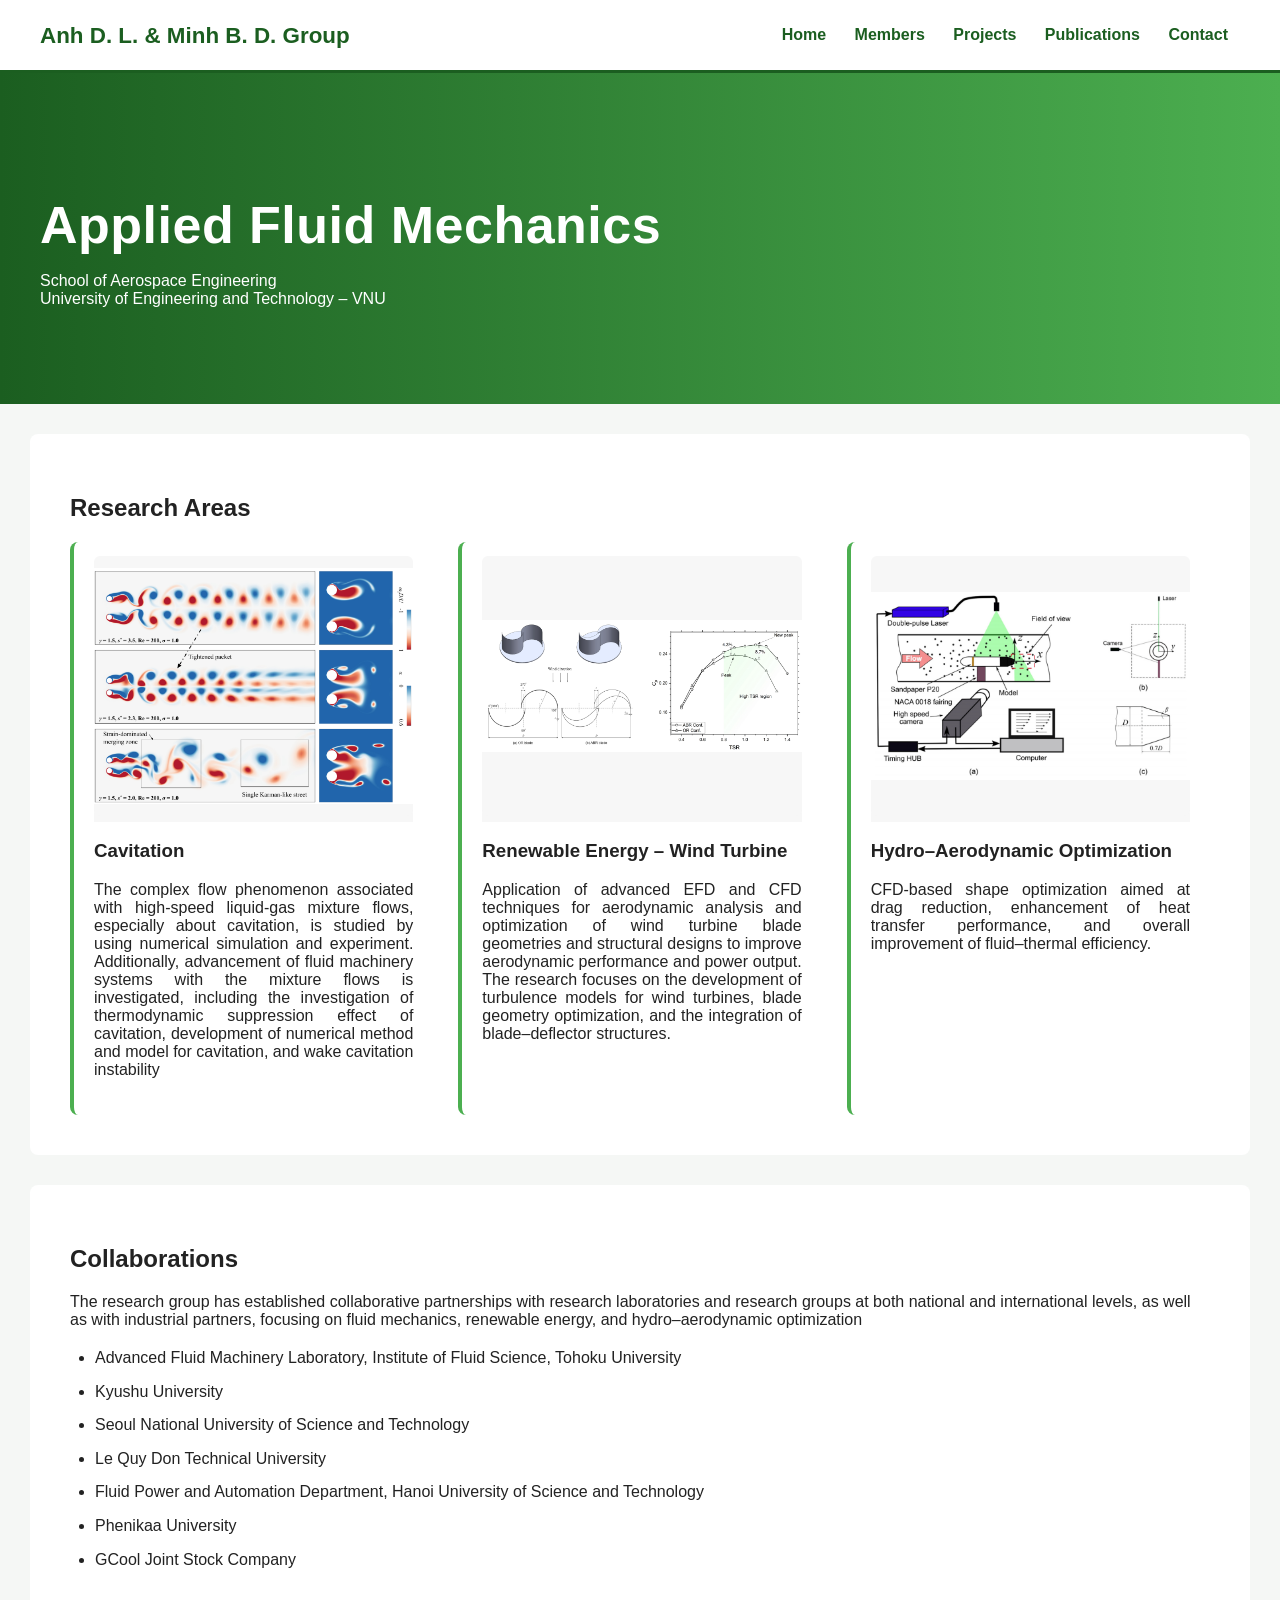
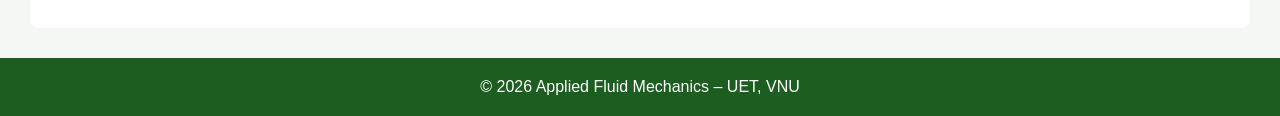
<file: index.html>
<!DOCTYPE html>
<html lang="en">
<head>
  <meta charset="UTF-8">
  <title>Applied Fluid Mechanics</title>
  <link rel="stylesheet" href="assets/css/style.css?v=1">
</head>
<body>

<header>
  <img src="assets/logo.svg" height="40">
  <nav>
    <a href="index.html">Home</a>
    <a href="members.html">Members</a>
    <a href="projects.html">Projects</a>
    <a href="publications.html">Publications</a>
    <a href="contact.html">Contact</a>
  </nav>
</header>

<section class="hero">
  <h1>Applied Fluid Mechanics</h1>
  <p>    
    School of Aerospace Engineering<br>
    University of Engineering and Technology – VNU
  </p>
</section>

<section class="section">
  <h2>Research Areas</h2>

  <div class="cards">
    <div class="card">
    <div class="img-box">
    <img src="assets/images/research/Cavitation.jpg" 
         alt="Cavitation research"
         class="research-img">
     </div>  
      
      <h3>Cavitation</h3>
      <p>The complex flow phenomenon associated with high-speed liquid-gas mixture flows, 
  especially about cavitation, is studied by using numerical simulation and experiment. 
  Additionally, advancement of fluid machinery systems with the mixture flows is investigated, 
  including the investigation of thermodynamic suppression effect of cavitation, development of
  numerical method and model for cavitation, and wake cavitation instability</p>
    </div>

    <div class="card">
    <div class="img-box">
    <img src="assets/images/research/Windturbines.jpg" 
         alt="Renewable Energy Wind Turbine"
         class="research-img">
     </div>    
      
      <h3>Renewable Energy – Wind Turbine</h3>
      <p>Application of advanced EFD and CFD techniques for aerodynamic analysis and
  optimization of wind turbine blade geometries and structural designs
  to improve aerodynamic performance and power output. The research
  focuses on the development of turbulence models for wind turbines,
  blade geometry optimization, and the integration of blade–deflector
  structures.</p>
    </div>

    <div class="card">
    <div class="img-box">
    <img src="assets/images/research/Optimi.jpg" 
         alt="Hydro Aerodynamic Optimization"
         class="research-img">
     </div> 
      
      <h3>Hydro–Aerodynamic Optimization</h3>
      <p>CFD-based shape optimization aimed at drag reduction, enhancement of
    heat transfer performance, and overall improvement of fluid–thermal
    efficiency.</p>
    </div>
  </div>
</section>

<section class="section">
  <h2>Collaborations</h2>
  <p>
    The research group has established collaborative partnerships with research laboratories and research groups 
    at both national and international levels, as well as with industrial partners, focusing on fluid mechanics, renewable energy, 
    and hydro–aerodynamic optimization 
  </p>

  <ul class="collab-list">
    <li>Advanced Fluid Machinery Laboratory, Institute of Fluid Science, Tohoku University</li>
    <li>Kyushu University</li>
    <li>Seoul National University of Science and Technology</li>
    <li>Le Quy Don Technical University</li>
    <li>Fluid Power and Automation Department, Hanoi University of Science and Technology</li>
    <li>Phenikaa University</li>
    <li>GCool Joint Stock Company </li>
  </ul>
</section>

<footer>
  © 2026 Applied Fluid Mechanics – UET, VNU
</footer>

</body>
</html>
</file>
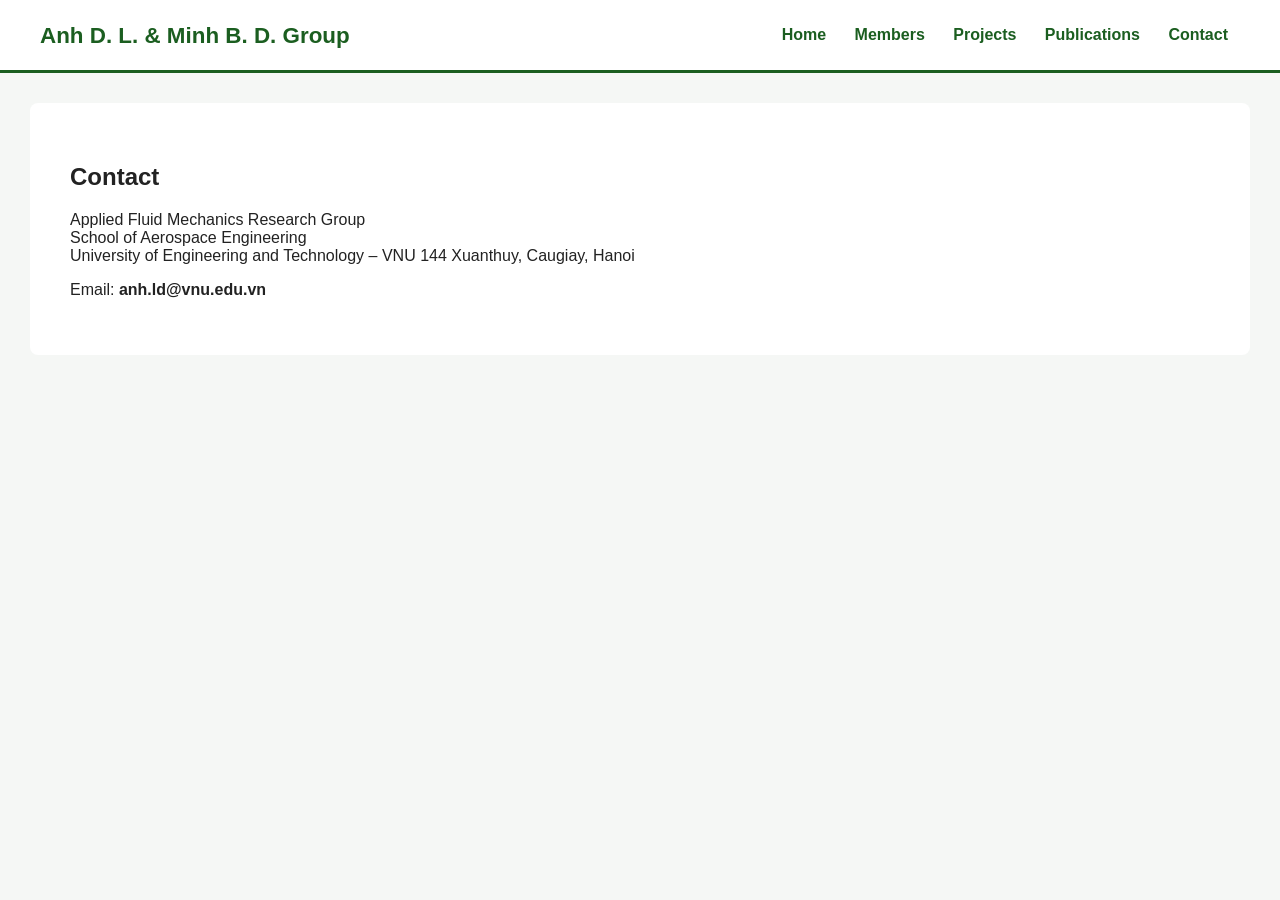
<file: contact.html>
<!DOCTYPE html>
<html lang="en">
<head>
  <meta charset="UTF-8">
  <title>Contact | AFM</title>
  <link rel="stylesheet" href="assets/css/style.css">
</head>
<body>

<header>
  <img src="assets/logo.svg" height="40">
  <nav>
    <a href="index.html">Home</a>
    <a href="members.html">Members</a>
    <a href="projects.html">Projects</a>
    <a href="publications.html">Publications</a>
    <a href="contact.html">Contact</a>
  </nav>
</header>

<section class="section">
  <h2>Contact</h2>

  <p>
    Applied Fluid Mechanics Research Group<br>
    School of Aerospace Engineering<br>
    University of Engineering and Technology – VNU
    144 Xuanthuy, Caugiay, Hanoi
  </p>

  <p>
    Email: <b>anh.ld@vnu.edu.vn</b>
  </p>
</section>

</body>
</html>
</file>
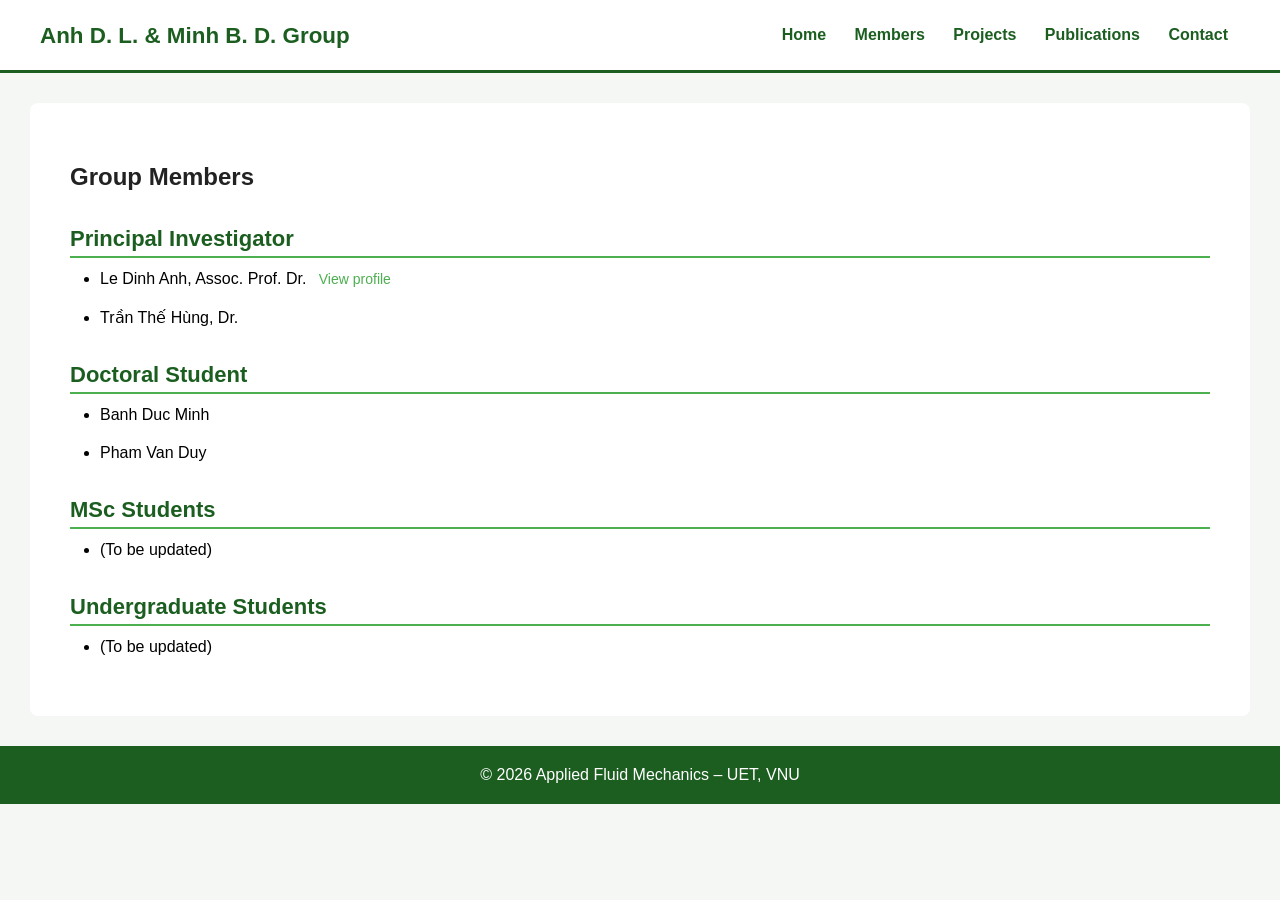
<file: members.html>
<!DOCTYPE html>
<html lang="en">
<head>
  <meta charset="UTF-8">
  <title>Members | Applied Fluid Mechanics</title>
  <link rel="stylesheet" href="assets/css/style.css">
</head>
<body>

<header>
  <img src="assets/logo.svg" height="40">
  <nav>
    <a href="index.html">Home</a>
    <a href="members.html">Members</a>
    <a href="projects.html">Projects</a>
    <a href="publications.html">Publications</a>
    <a href="contact.html">Contact</a>
  </nav>
</header>

<section class="section">
  <h2>Group Members</h2>

  <!-- ================= Main members ================= -->
  <h3 class="member-group-title">Principal Investigator</h3>
  <ul class="member-list">
    <li class="member-item">
      <span class="member-name">Le Dinh Anh, Assoc. Prof. Dr.</span>
      <a href="members/Le-Dinh-Anh.html">View profile</a><br>
    </li>
  </ul>

  <ul class="member-list">
    <li class="member-item">
      <span class="member-name">Trần Thế Hùng, Dr.</span>
    </li>
  </ul>

  <!-- ================= PhD ================= -->
  <h3 class="member-group-title">Doctoral Student</h3>
  <ul class="member-list">
    <li class="member-item">
      <span class="member-name">Banh Duc Minh</span>
    </li>
  </ul>

  <ul class="member-list">
    <li class="member-item">
      <span class="member-name">Pham Van Duy</span>
    </li>
  </ul>
  
  <!-- ================= MSc ================= -->
  <h3 class="member-group-title">MSc Students</h3>
  <ul class="member-list">
    <li class="member-item">
      <span class="member-name">(To be updated)</span>
    </li>
  </ul>

  <!-- ================= Undergraduate ================= -->
  <h3 class="member-group-title">Undergraduate Students</h3>
  <ul class="member-list">
    <li class="member-item">
      <span class="member-name">(To be updated)</span>
    </li>
  </ul>

</section>

<footer>
  © 2026 Applied Fluid Mechanics – UET, VNU
</footer>

</body>
</html>
</file>
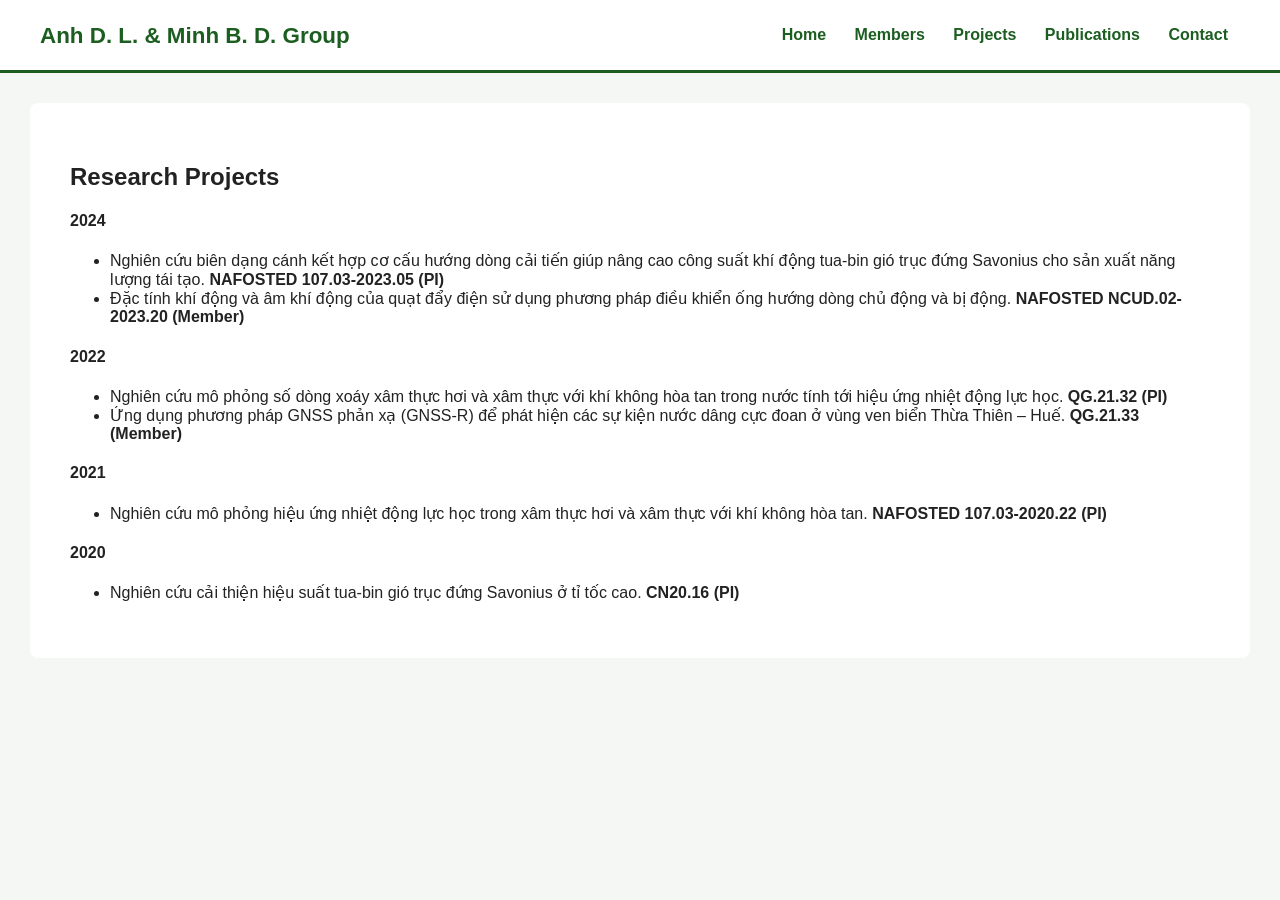
<file: projects.html>
<!DOCTYPE html>
<html lang="en">
<head>
  <meta charset="UTF-8">
  <title>Projects | AFM</title>
  <link rel="stylesheet" href="assets/css/style.css">
</head>
<body>

<header>
  <img src="assets/logo.svg" height="40">
  <nav>
    <a href="index.html">Home</a>
    <a href="members.html">Members</a>
    <a href="projects.html">Projects</a>
    <a href="publications.html">Publications</a>
    <a href="contact.html">Contact</a>
  </nav>
</header>

<section class="section">
  <h2>Research Projects</h2>

  <h4>2024</h4>
  <ul class="project-list">
    <li>
      Nghiên cứu biên dạng cánh kết hợp cơ cấu hướng dòng cải tiến giúp nâng cao
      công suất khí động tua-bin gió trục đứng Savonius cho sản xuất năng lượng tái tạo. <strong>NAFOSTED 107.03-2023.05 (PI)</strong>
    </li>

    <li>
      Đặc tính khí động và âm khí động của quạt đẩy điện sử dụng phương pháp điều khiển
      ống hướng dòng chủ động và bị động. <strong>NAFOSTED NCUD.02-2023.20 (Member)</strong>
    </li>
  </ul>

  <h4>2022</h4>
  <ul class="project-list">
    <li>
      Nghiên cứu mô phỏng số dòng xoáy xâm thực hơi và xâm thực với khí không hòa tan
      trong nước tính tới hiệu ứng nhiệt động lực học. <strong>QG.21.32 (PI)</strong>
    </li>

    <li>
      Ứng dụng phương pháp GNSS phản xạ (GNSS-R) để phát hiện các sự kiện nước dâng
      cực đoan ở vùng ven biển Thừa Thiên – Huế. <strong>QG.21.33 (Member)</strong>
    </li>
  </ul>

  <h4>2021</h4>
  <ul class="project-list">
    <li>
      Nghiên cứu mô phỏng hiệu ứng nhiệt động lực học trong xâm thực hơi và xâm thực
      với khí không hòa tan. <strong>NAFOSTED 107.03-2020.22 (PI)</strong>
    </li>
  </ul>

  <h4>2020</h4>
  <ul class="project-list">
    <li>
      Nghiên cứu cải thiện hiệu suất tua-bin gió trục đứng Savonius ở tỉ tốc cao. <strong>CN20.16 (PI)</strong>
    </li>
  </ul>

</section>

</body>
</html>
</file>
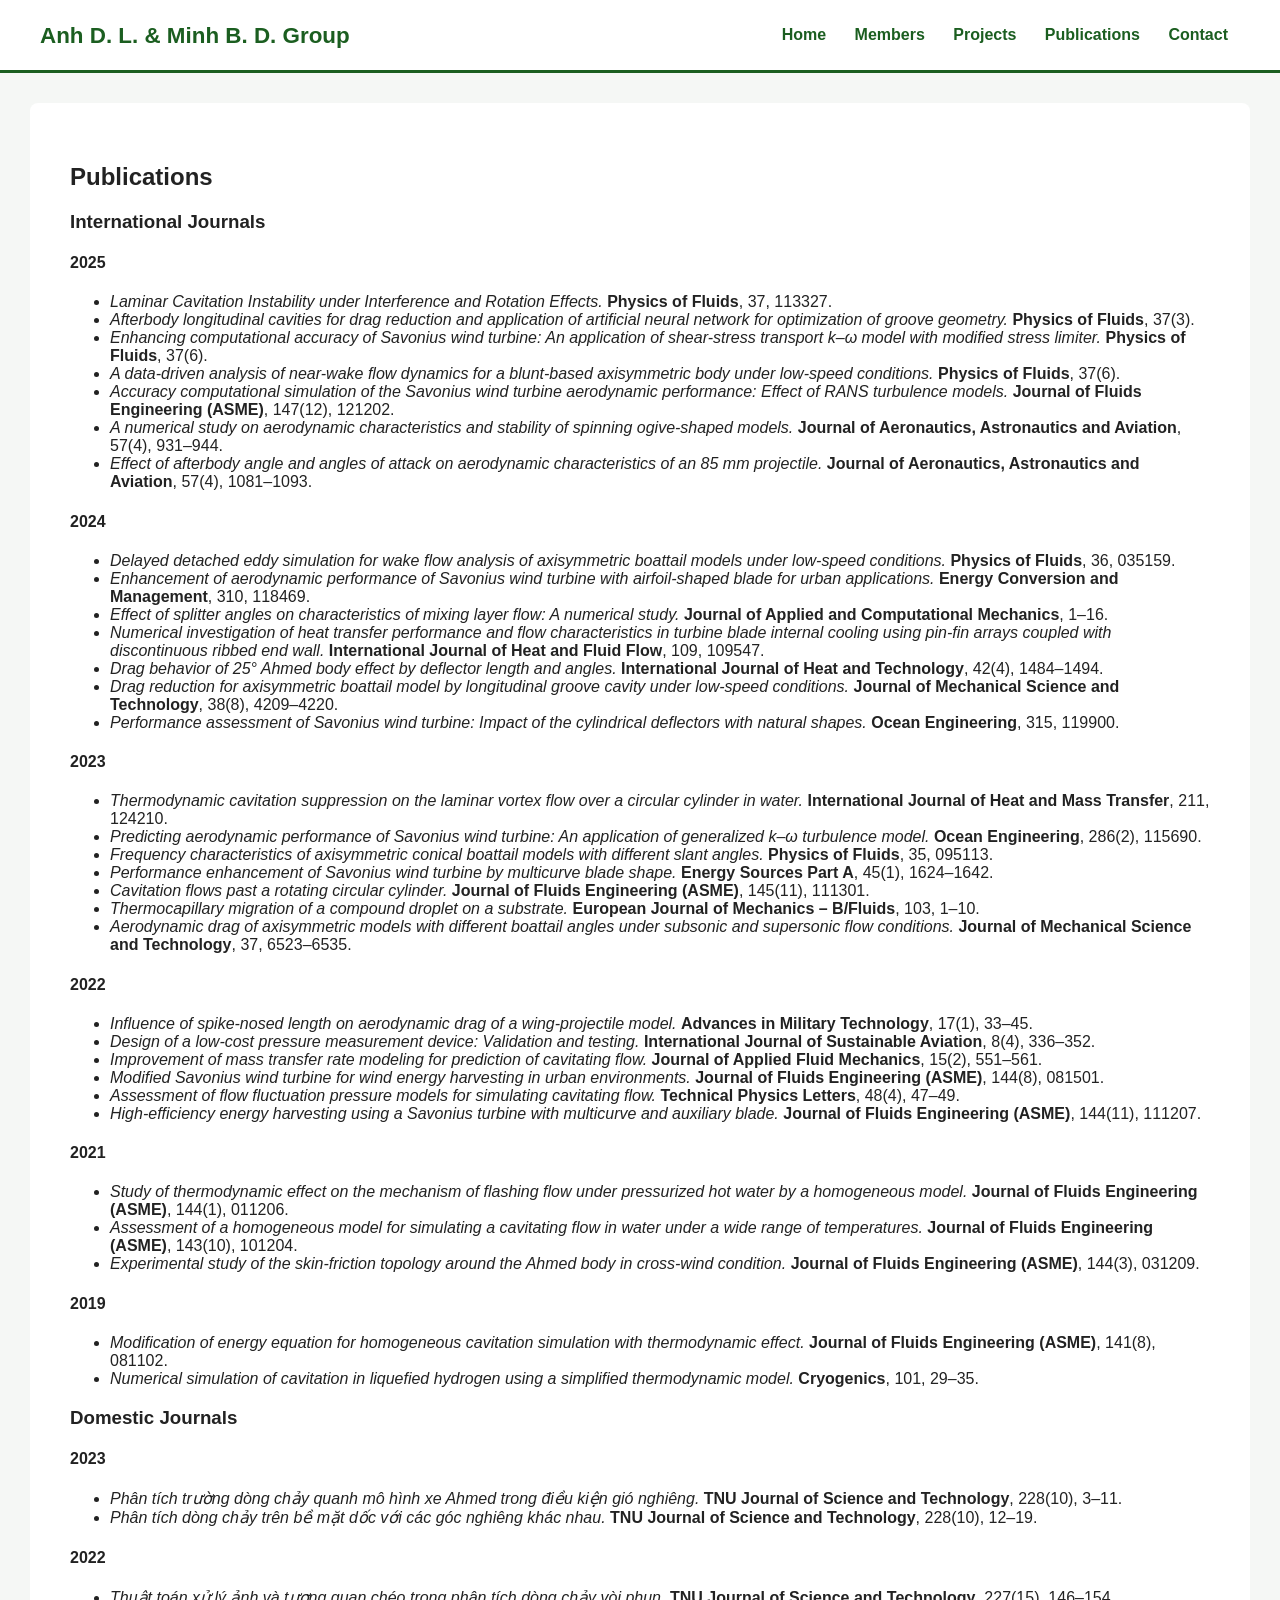
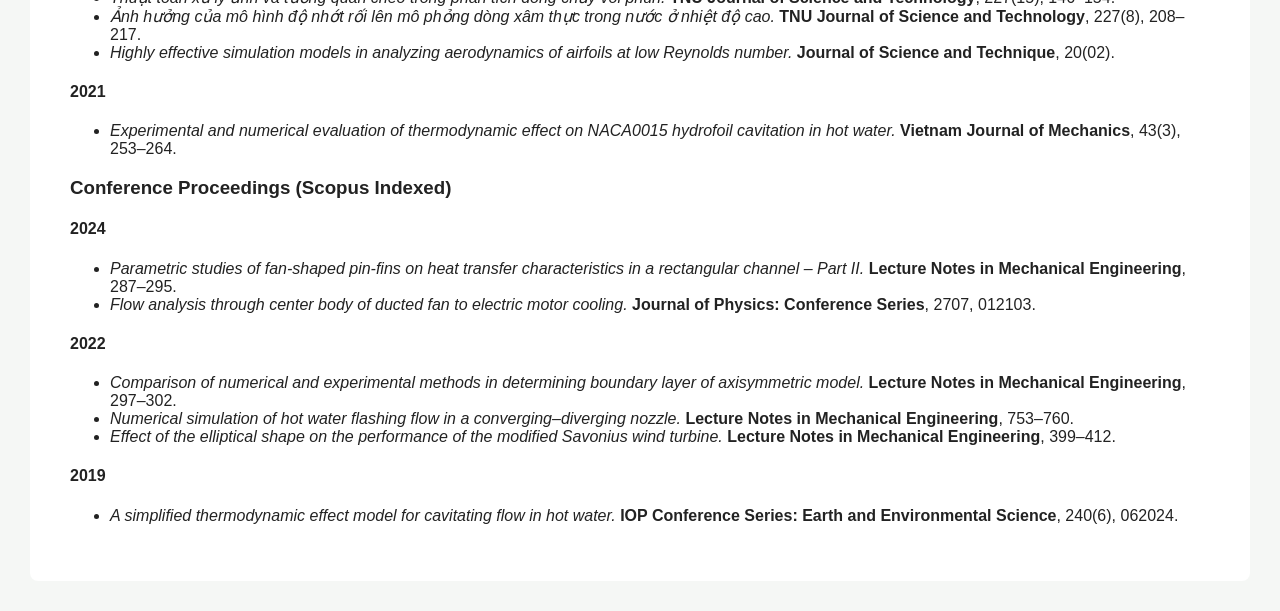
<file: publications.html>
<!DOCTYPE html>
<html lang="en">
<head>
  <meta charset="UTF-8">
  <title>Publications | AFM</title>
  <link rel="stylesheet" href="assets/css/style.css">
</head>
<body>

<header>
  <img src="assets/logo.svg" height="40">
  <nav>
    <a href="index.html">Home</a>
    <a href="members.html">Members</a>
    <a href="projects.html">Projects</a>
    <a href="publications.html">Publications</a>
    <a href="contact.html">Contact</a>
  </nav>
</header>

<section class="section">
  <h2>Publications</h2>

  <!-- International Journals -->
  <h3>International Journals</h3>

<h4>2025</h4>
<ul class="pub-list">
  <li><i>Laminar Cavitation Instability under Interference and Rotation Effects.</i>
      <b>Physics of Fluids</b>, 37, 113327.</li>
  <li><i>Afterbody longitudinal cavities for drag reduction and application of artificial neural network for optimization of groove geometry.</i>
      <b>Physics of Fluids</b>, 37(3).</li>
  <li><i>Enhancing computational accuracy of Savonius wind turbine: An application of shear-stress transport k–ω model with modified stress limiter.</i>
      <b>Physics of Fluids</b>, 37(6).</li>
  <li><i>A data-driven analysis of near-wake flow dynamics for a blunt-based axisymmetric body under low-speed conditions.</i>
      <b>Physics of Fluids</b>, 37(6).</li>
  <li><i>Accuracy computational simulation of the Savonius wind turbine aerodynamic performance: Effect of RANS turbulence models.</i>
      <b>Journal of Fluids Engineering (ASME)</b>, 147(12), 121202.</li>
  <li><i>A numerical study on aerodynamic characteristics and stability of spinning ogive-shaped models.</i>
      <b>Journal of Aeronautics, Astronautics and Aviation</b>, 57(4), 931–944.</li>
  <li><i>Effect of afterbody angle and angles of attack on aerodynamic characteristics of an 85 mm projectile.</i>
      <b>Journal of Aeronautics, Astronautics and Aviation</b>, 57(4), 1081–1093.</li>
</ul>

<h4>2024</h4>
<ul class="pub-list">
  <li><i>Delayed detached eddy simulation for wake flow analysis of axisymmetric boattail models under low-speed conditions.</i>
      <b>Physics of Fluids</b>, 36, 035159.</li>
  <li><i>Enhancement of aerodynamic performance of Savonius wind turbine with airfoil-shaped blade for urban applications.</i>
      <b>Energy Conversion and Management</b>, 310, 118469.</li>
  <li><i>Effect of splitter angles on characteristics of mixing layer flow: A numerical study.</i>
      <b>Journal of Applied and Computational Mechanics</b>, 1–16.</li>
  <li><i>Numerical investigation of heat transfer performance and flow characteristics in turbine blade internal cooling using pin-fin arrays coupled with discontinuous ribbed end wall.</i>
      <b>International Journal of Heat and Fluid Flow</b>, 109, 109547.</li>
  <li><i>Drag behavior of 25° Ahmed body effect by deflector length and angles.</i>
      <b>International Journal of Heat and Technology</b>, 42(4), 1484–1494.</li>
  <li><i>Drag reduction for axisymmetric boattail model by longitudinal groove cavity under low-speed conditions.</i>
      <b>Journal of Mechanical Science and Technology</b>, 38(8), 4209–4220.</li>
  <li><i>Performance assessment of Savonius wind turbine: Impact of the cylindrical deflectors with natural shapes.</i>
      <b>Ocean Engineering</b>, 315, 119900.</li>
</ul>

<h4>2023</h4>
<ul class="pub-list">
  <li><i>Thermodynamic cavitation suppression on the laminar vortex flow over a circular cylinder in water.</i>
      <b>International Journal of Heat and Mass Transfer</b>, 211, 124210.</li>
  <li><i>Predicting aerodynamic performance of Savonius wind turbine: An application of generalized k–ω turbulence model.</i>
      <b>Ocean Engineering</b>, 286(2), 115690.</li>
  <li><i>Frequency characteristics of axisymmetric conical boattail models with different slant angles.</i>
      <b>Physics of Fluids</b>, 35, 095113.</li>
  <li><i>Performance enhancement of Savonius wind turbine by multicurve blade shape.</i>
      <b>Energy Sources Part A</b>, 45(1), 1624–1642.</li>
  <li><i>Cavitation flows past a rotating circular cylinder.</i>
      <b>Journal of Fluids Engineering (ASME)</b>, 145(11), 111301.</li>
  <li><i>Thermocapillary migration of a compound droplet on a substrate.</i>
      <b>European Journal of Mechanics – B/Fluids</b>, 103, 1–10.</li>
  <li><i>Aerodynamic drag of axisymmetric models with different boattail angles under subsonic and supersonic flow conditions.</i>
      <b>Journal of Mechanical Science and Technology</b>, 37, 6523–6535.</li>
</ul>

<h4>2022</h4>
<ul class="pub-list">
  <li><i>Influence of spike-nosed length on aerodynamic drag of a wing-projectile model.</i>
      <b>Advances in Military Technology</b>, 17(1), 33–45.</li>
  <li><i>Design of a low-cost pressure measurement device: Validation and testing.</i>
      <b>International Journal of Sustainable Aviation</b>, 8(4), 336–352.</li>
  <li><i>Improvement of mass transfer rate modeling for prediction of cavitating flow.</i>
      <b>Journal of Applied Fluid Mechanics</b>, 15(2), 551–561.</li>
  <li><i>Modified Savonius wind turbine for wind energy harvesting in urban environments.</i>
      <b>Journal of Fluids Engineering (ASME)</b>, 144(8), 081501.</li>
  <li><i>Assessment of flow fluctuation pressure models for simulating cavitating flow.</i>
      <b>Technical Physics Letters</b>, 48(4), 47–49.</li>
  <li><i>High-efficiency energy harvesting using a Savonius turbine with multicurve and auxiliary blade.</i>
      <b>Journal of Fluids Engineering (ASME)</b>, 144(11), 111207.</li>
</ul>

<h4>2021</h4>
<ul class="pub-list">
  <li><i>Study of thermodynamic effect on the mechanism of flashing flow under pressurized hot water by a homogeneous model.</i>
      <b>Journal of Fluids Engineering (ASME)</b>, 144(1), 011206.</li>
  <li><i>Assessment of a homogeneous model for simulating a cavitating flow in water under a wide range of temperatures.</i>
      <b>Journal of Fluids Engineering (ASME)</b>, 143(10), 101204.</li>
  <li><i>Experimental study of the skin-friction topology around the Ahmed body in cross-wind condition.</i>
      <b>Journal of Fluids Engineering (ASME)</b>, 144(3), 031209.</li>
</ul>

<h4>2019</h4>
<ul class="pub-list">
  <li><i>Modification of energy equation for homogeneous cavitation simulation with thermodynamic effect.</i>
      <b>Journal of Fluids Engineering (ASME)</b>, 141(8), 081102.</li>
  <li><i>Numerical simulation of cavitation in liquefied hydrogen using a simplified thermodynamic model.</i>
      <b>Cryogenics</b>, 101, 29–35.</li>
</ul>

  <!-- Domestic Journals -->
  <h3>Domestic Journals</h3>

<h4>2023</h4>
<ul class="pub-list">
  <li><i>Phân tích trường dòng chảy quanh mô hình xe Ahmed trong điều kiện gió nghiêng.</i>
      <b>TNU Journal of Science and Technology</b>, 228(10), 3–11.</li>
  <li><i>Phân tích dòng chảy trên bề mặt dốc với các góc nghiêng khác nhau.</i>
      <b>TNU Journal of Science and Technology</b>, 228(10), 12–19.</li>
</ul>

<h4>2022</h4>
<ul class="pub-list">
  <li><i>Thuật toán xử lý ảnh và tương quan chéo trong phân tích dòng chảy vòi phun.</i>
      <b>TNU Journal of Science and Technology</b>, 227(15), 146–154.</li>
  <li><i>Ảnh hưởng của mô hình độ nhớt rối lên mô phỏng dòng xâm thực trong nước ở nhiệt độ cao.</i>
      <b>TNU Journal of Science and Technology</b>, 227(8), 208–217.</li>
  <li><i>Highly effective simulation models in analyzing aerodynamics of airfoils at low Reynolds number.</i>
      <b>Journal of Science and Technique</b>, 20(02).</li>
</ul>

<h4>2021</h4>
<ul class="pub-list">
  <li><i>Experimental and numerical evaluation of thermodynamic effect on NACA0015 hydrofoil cavitation in hot water.</i>
      <b>Vietnam Journal of Mechanics</b>, 43(3), 253–264.</li>
</ul>

  <!-- Conferences -->
  <h3>Conference Proceedings (Scopus Indexed)</h3>

<h4>2024</h4>
<ul class="pub-list">
  <li><i>Parametric studies of fan-shaped pin-fins on heat transfer characteristics in a rectangular channel – Part II.</i>
      <b>Lecture Notes in Mechanical Engineering</b>, 287–295.</li>
  <li><i>Flow analysis through center body of ducted fan to electric motor cooling.</i>
      <b>Journal of Physics: Conference Series</b>, 2707, 012103.</li>
</ul>

<h4>2022</h4>
<ul class="pub-list">
  <li><i>Comparison of numerical and experimental methods in determining boundary layer of axisymmetric model.</i>
      <b>Lecture Notes in Mechanical Engineering</b>, 297–302.</li>
  <li><i>Numerical simulation of hot water flashing flow in a converging–diverging nozzle.</i>
      <b>Lecture Notes in Mechanical Engineering</b>, 753–760.</li>
  <li><i>Effect of the elliptical shape on the performance of the modified Savonius wind turbine.</i>
      <b>Lecture Notes in Mechanical Engineering</b>, 399–412.</li>
</ul>

<h4>2019</h4>
<ul class="pub-list">
  <li><i>A simplified thermodynamic effect model for cavitating flow in hot water.</i>
      <b>IOP Conference Series: Earth and Environmental Science</b>, 240(6), 062024.</li>
</ul>
</section>

</body>
</html>
</file>
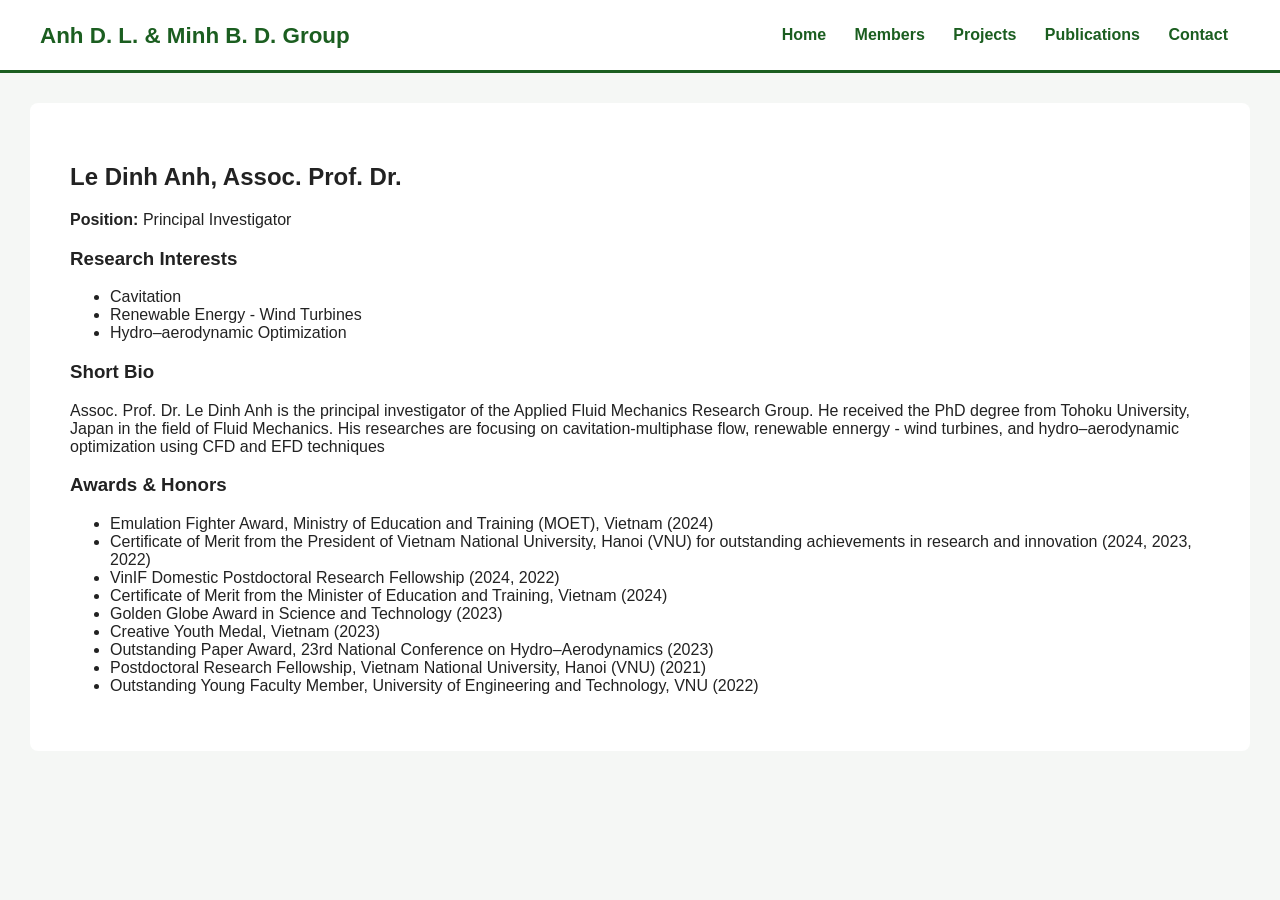
<file: members/Le-Dinh-Anh.html>
<!DOCTYPE html>
<html lang="en">
<head>
  <meta charset="UTF-8">
  <title>Le Dinh Anh | AFM</title>
  <link rel="stylesheet" href="../assets/css/style.css">
</head> 
<body>

<header>
  <img src="../assets/logo.svg" height="40">
  <nav>
    <a href="../index.html">Home</a>
    <a href="../members.html">Members</a>
    <a href="../projects.html">Projects</a>
    <a href="../publications.html">Publications</a>
    <a href="../contact.html">Contact</a>
  </nav>
</header>

<section class="section">
  <h2>Le Dinh Anh, Assoc. Prof. Dr.</h2>
  <p><strong>Position:</strong> Principal Investigator</p>

  <h3>Research Interests</h3>
  <ul>
    <li>Cavitation </li>
    <li>Renewable Energy - Wind Turbines </li>
    <li>Hydro–aerodynamic Optimization</li>
  </ul>

  <h3>Short Bio</h3>
  <p> Assoc. Prof. Dr. Le Dinh Anh is the principal investigator of the Applied Fluid Mechanics Research Group. He received the PhD degree from Tohoku University, Japan in the field of Fluid Mechanics. His researches are focusing on cavitation-multiphase flow, renewable ennergy - wind turbines, and hydro–aerodynamic optimization using CFD and EFD techniques </p>
<h3>Awards & Honors</h3>
<ul>
  <li>Emulation Fighter Award, Ministry of Education and Training (MOET), Vietnam (2024)</li>

  <li>Certificate of Merit from the President of Vietnam National University, Hanoi (VNU) for outstanding achievements in research and innovation (2024, 2023, 2022)</li>

  <li>VinIF Domestic Postdoctoral Research Fellowship (2024, 2022)</li>

  <li>Certificate of Merit from the Minister of Education and Training, Vietnam (2024)</li>

  <li>Golden Globe Award in Science and Technology (2023)</li>

  <li>Creative Youth Medal, Vietnam (2023)</li>

  <li>Outstanding Paper Award, 23rd National Conference on Hydro–Aerodynamics (2023)</li>

  <li>Postdoctoral Research Fellowship, Vietnam National University, Hanoi (VNU) (2021)</li>

  <li>Outstanding Young Faculty Member, University of Engineering and Technology, VNU (2022)</li>
</ul>
</section>

</body>
</html>
</file>
<file: assets/css/style.css>
:root {
  --primary: #1B5E20;
  --accent: #4CAF50;
  --light: #f5f7f5;
}

body {
  margin: 0;
  font-family: Arial, Helvetica, sans-serif;
  background: var(--light);
  color: #222;
}

header {
  background: white;
  padding: 15px 40px;
  display: flex;
  align-items: center;
  justify-content: space-between;
  border-bottom: 3px solid var(--primary);
}

nav a {
  margin: 0 12px;
  text-decoration: none;
  color: var(--primary);
  font-weight: bold;
}

.hero {
  padding: 80px 40px;
  background: linear-gradient(to right, #1B5E20, #4CAF50);
  color: white;
}

.section {
  background: white;
  margin: 30px;
  padding: 40px;
  border-radius: 8px;
}

.cards {
  display: grid;
  grid-template-columns: repeat(3, 1fr);
  gap: 25px;
}

.card {
  background: #f9f9f9;
  padding: 20px;
  border-left: 5px solid var(--accent);
}

footer {
  background: var(--primary);
  color: white;
  text-align: center;
  padding: 20px;
}

.collab-list {
  margin-top: 15px;
  padding-left: 25px;
}

.collab-list li {
  margin-bottom: 8px;
  line-height: 1.6;
}

.card {
  background: white;
  padding: 20px;
  border-radius: 8px;
  border-left: 4px solid #4CAF50;
  overflow: hidden;
}

.research-img {
  width: 100%;
  height: 180px;
 object-fit: contain;   /* ✅ GIỮ ĐỦ ẢNH */
  background: #f7f7f7;   /* nền xám nhẹ */

  border-radius: 6px;
  margin-bottom: 12px;
  display: block;
}

.card p {
  text-align: justify;
  hyphens: auto;
}

.img-box {
  width: 100%;
  height: 260px;          /* tăng chiều cao */
  background: #f7f7f7;    /* nền trung tính */
  display: flex;
  align-items: center;
  justify-content: center;
}

.img-box img {
  width: 100%;
  height: 100%;
  object-fit: contain;
  object-position: center;
}

.hero h1 {
  font-size: 52px;      /* tăng size tiêu đề */
  font-weight: 700;
  margin-bottom: 10px;
  line-height: 1.15;
}

@media (max-width: 768px) {
  .hero h1 {
    font-size: 42px;
  }
}

.hero h1 {
  letter-spacing: 0.5px;
}

/* ===== Group headers ===== */
.member-group-title {
  margin: 35px 0 12px;
  font-size: 22px;
  font-weight: 700;
  color: var(--primary);
  border-bottom: 2px solid var(--accent);
  padding-bottom: 4px;
}

/* ===== Member list ===== */
.member-list {
  list-style: disc;
  padding-left: 30px;   /* indent */
  margin: 0 0 20px 0;
}

/* ===== Member item ===== */
.member-item {
  margin-bottom: 8px;
  color: #000;          /* tên màu đen */
}

/* ===== Member name ===== */
.member-name {
  font-weight: 500;
}

/* ===== Profile link ===== */
.member-item a {
  margin-left: 8px;
  font-size: 14px;
  color: var(--accent);
  text-decoration: none;
}

.member-item a:hover {
  text-decoration: underline;
}
</file>
